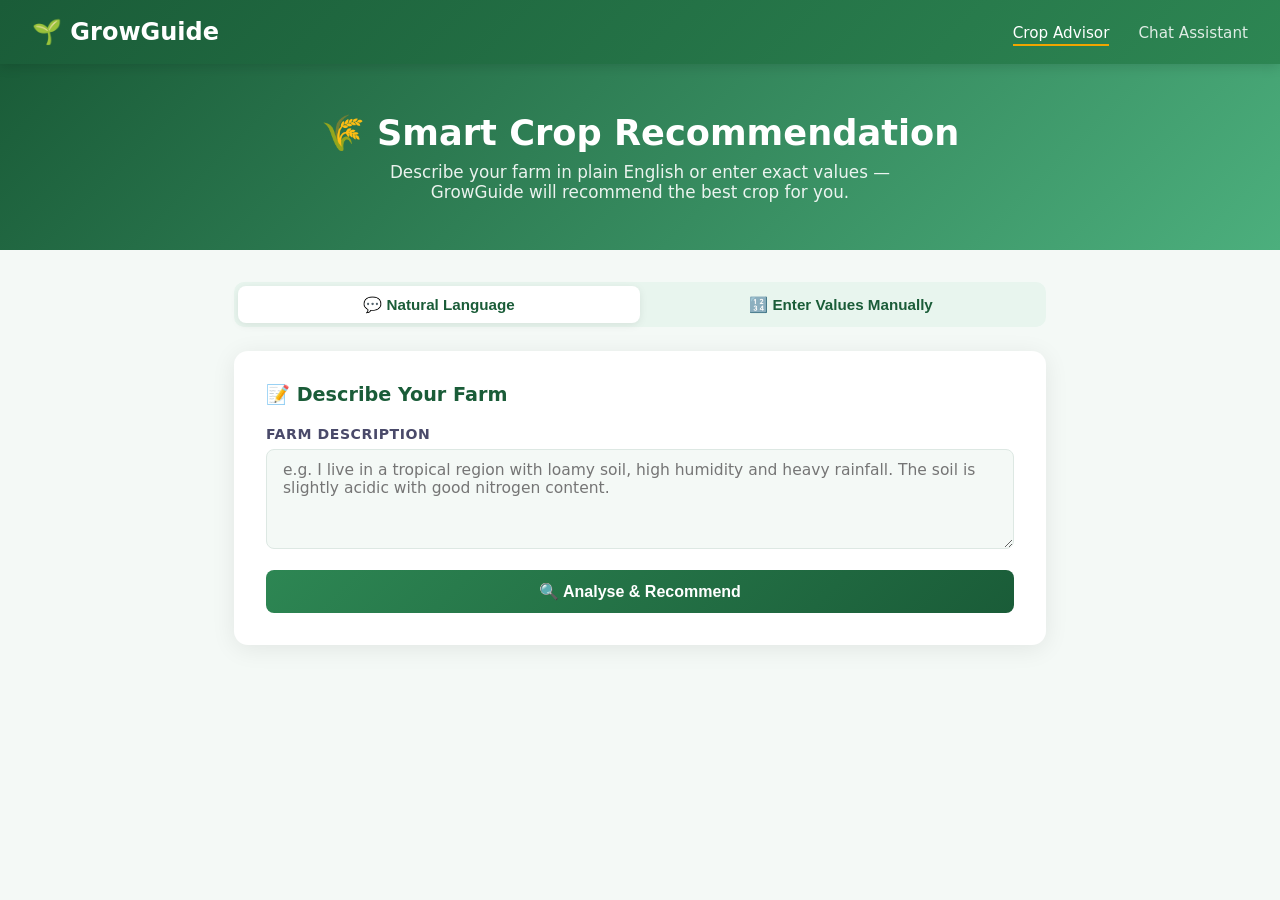
<file: frontend/index.html>
<!DOCTYPE html>
<html lang="en">
<head>
    <meta charset="UTF-8">
    <meta name="viewport" content="width=device-width, initial-scale=1.0">
    <title>GrowGuide — Smart Crop Advisor</title>
    <link rel="stylesheet" href="css/style.css">
</head>
<body>

<!-- Navbar -->
<header class="navbar">
    <a href="index.html" class="logo">🌱 GrowGuide</a>
    <nav>
        <a href="index.html" class="active">Crop Advisor</a>
        <a href="chat.html">Chat Assistant</a>
    </nav>
</header>

<!-- Hero -->
<div class="hero">
    <h1>🌾 Smart Crop Recommendation</h1>
    <p>Describe your farm in plain English or enter exact values — GrowGuide will recommend the best crop for you.</p>
</div>

<div class="container">

    <!-- Tab Switcher -->
    <div class="tabs">
        <button class="tab-btn active" onclick="switchTab('natural')">
            💬 Natural Language
        </button>
        <button class="tab-btn" onclick="switchTab('manual')">
            🔢 Enter Values Manually
        </button>
    </div>

    <!-- Natural Language Tab -->
    <div id="tab-natural" class="card">
        <h2>📝 Describe Your Farm</h2>
        <div class="form-group">
            <label>Farm Description</label>
            <textarea id="nl-input"
                placeholder="e.g. I live in a tropical region with loamy soil, high humidity and heavy rainfall. The soil is slightly acidic with good nitrogen content."
                rows="4"></textarea>
        </div>
        <button class="btn btn-primary" onclick="handleNaturalLanguage()" id="nl-btn">
            🔍 Analyse &amp; Recommend
        </button>

        <!-- Extracted Features Display -->
        <div id="nl-features" style="display:none; margin-top:1.25rem;">
            <p style="font-size:0.88rem; color:var(--text-light); margin-bottom:0.5rem;">
                ✨ Extracted features (<span id="nl-method"></span>):
            </p>
            <div class="features-grid" id="nl-features-grid"></div>
        </div>

        <div class="msg-error" id="nl-error"></div>
    </div>

    <!-- Manual Input Tab -->
    <div id="tab-manual" class="card" style="display:none;">
        <h2>🔢 Enter Soil &amp; Climate Values</h2>
        <div class="form-grid">
            <div class="form-group">
                <label>Nitrogen — N (0–140)</label>
                <input type="number" id="m-N" placeholder="e.g. 90" min="0" max="140">
            </div>
            <div class="form-group">
                <label>Phosphorus — P (5–145)</label>
                <input type="number" id="m-P" placeholder="e.g. 42" min="5" max="145">
            </div>
            <div class="form-group">
                <label>Potassium — K (5–205)</label>
                <input type="number" id="m-K" placeholder="e.g. 43" min="5" max="205">
            </div>
            <div class="form-group">
                <label>Temperature (°C)</label>
                <input type="number" id="m-temp" placeholder="e.g. 20.8" min="8" max="44" step="0.1">
            </div>
            <div class="form-group">
                <label>Humidity (%)</label>
                <input type="number" id="m-humidity" placeholder="e.g. 82" min="14" max="100">
            </div>
            <div class="form-group">
                <label>Soil pH (3.5–9.9)</label>
                <input type="number" id="m-ph" placeholder="e.g. 6.5" min="3.5" max="9.9" step="0.1">
            </div>
        </div>
        <div class="form-group">
            <label>Rainfall (mm)</label>
            <input type="number" id="m-rainfall" placeholder="e.g. 202" min="20" max="300">
        </div>
        <button class="btn btn-primary" onclick="handleManual()" id="manual-btn">
            🌿 Get Recommendation
        </button>
        <div class="msg-error" id="manual-error"></div>
    </div>

    <!-- Result Box (shared) -->
    <div class="result-box" id="result-box">
        <p style="font-size:0.85rem; color:var(--text-light); margin-bottom:0.25rem;">
            🏆 Top Recommended Crop
        </p>
        <div class="top-crop" id="result-crop"></div>
        <div class="confidence" id="result-confidence"></div>

        <p style="font-size:0.85rem; font-weight:600; color:var(--text-mid);
                  margin: 1rem 0 0.5rem;">Top 3 Recommendations</p>
        <div id="result-bars"></div>

        <div style="margin-top:1.25rem; text-align:center;">
            <a href="chat.html" class="btn btn-secondary" style="text-decoration:none; display:inline-flex;">
                💬 Ask GrowGuide about this crop →
            </a>
        </div>
    </div>

</div>

<script src="js/recommend.js"></script>
</body>
</html>
</file>
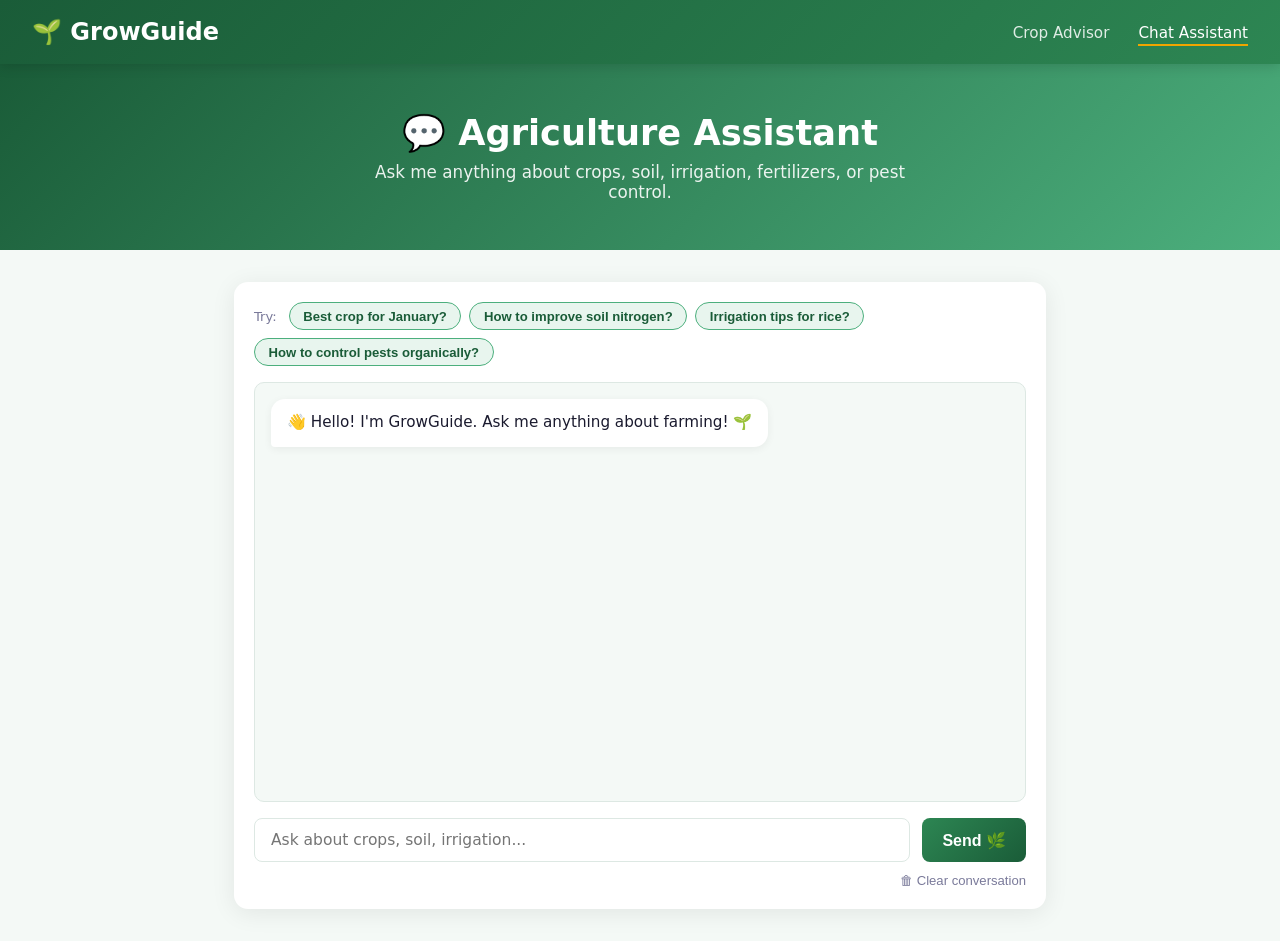
<file: frontend/chat.html>
<!DOCTYPE html>
<html lang="en">
<head>
    <meta charset="UTF-8">
    <meta name="viewport" content="width=device-width, initial-scale=1.0">
    <title>GrowGuide — Chat Assistant</title>
    <link rel="stylesheet" href="css/style.css">
</head>
<body>

<!-- Navbar -->
<header class="navbar">
    <a href="index.html" class="logo">🌱 GrowGuide</a>
    <nav>
        <a href="index.html">Crop Advisor</a>
        <a href="chat.html" class="active">Chat Assistant</a>
    </nav>
</header>

<!-- Hero -->
<div class="hero">
    <h1>💬 Agriculture Assistant</h1>
    <p>Ask me anything about crops, soil, irrigation, fertilizers, or pest control.</p>
</div>

<div class="container">
    <div class="card" style="padding: 1.25rem;">

        <!-- Suggested Questions -->
        <div style="margin-bottom:1rem; display:flex; flex-wrap:wrap; gap:0.5rem;">
            <span style="font-size:0.82rem; color:var(--text-light);
                         align-self:center; margin-right:0.25rem;">
                Try:
            </span>
            <button class="btn btn-secondary"
                style="padding:0.35rem 0.85rem; font-size:0.82rem; border-radius:99px;"
                onclick="sendSuggestion(this)">
                Best crop for January?
            </button>
            <button class="btn btn-secondary"
                style="padding:0.35rem 0.85rem; font-size:0.82rem; border-radius:99px;"
                onclick="sendSuggestion(this)">
                How to improve soil nitrogen?
            </button>
            <button class="btn btn-secondary"
                style="padding:0.35rem 0.85rem; font-size:0.82rem; border-radius:99px;"
                onclick="sendSuggestion(this)">
                Irrigation tips for rice?
            </button>
            <button class="btn btn-secondary"
                style="padding:0.35rem 0.85rem; font-size:0.82rem; border-radius:99px;"
                onclick="sendSuggestion(this)">
                How to control pests organically?
            </button>
        </div>

        <!-- Chat Window -->
        <div class="chat-window" id="chat-window"></div>

        <!-- Input Row -->
        <div class="chat-input-row">
            <input type="text" id="chat-input"
                placeholder="Ask about crops, soil, irrigation..."
                onkeydown="if(event.key==='Enter') sendMessage()">
            <button class="btn btn-primary" onclick="sendMessage()" id="send-btn"
                style="width:auto;">
                Send 🌿
            </button>
        </div>

        <!-- Clear chat -->
        <div style="text-align:right; margin-top:0.5rem;">
            <button onclick="clearChat()"
                style="background:none; border:none; color:var(--text-light);
                       font-size:0.82rem; cursor:pointer;">
                🗑 Clear conversation
            </button>
        </div>

    </div>
</div>

<script src="js/chat.js"></script>
</body>
</html>
</file>
<file: frontend/css/style.css>
/* ── Reset & Base ─────────────────────────────────────────── */
* {
    margin: 0;
    padding: 0;
    box-sizing: border-box;
}

:root {
    --green-dark:   #1a5c38;
    --green-mid:    #2d8653;
    --green-light:  #4caf7d;
    --green-pale:   #e8f5ee;
    --accent:       #f0a500;
    --text-dark:    #1a1a2e;
    --text-mid:     #4a4a6a;
    --text-light:   #7a7a9a;
    --white:        #ffffff;
    --bg:           #f4f9f6;
    --shadow:       0 4px 24px rgba(0,0,0,0.08);
    --radius:       14px;
}

body {
    font-family: 'Segoe UI', system-ui, sans-serif;
    background: var(--bg);
    color: var(--text-dark);
    min-height: 100vh;
}

/* ── Navbar ───────────────────────────────────────────────── */
.navbar {
    background: linear-gradient(135deg, var(--green-dark), var(--green-mid));
    padding: 0 2rem;
    display: flex;
    align-items: center;
    justify-content: space-between;
    height: 64px;
    box-shadow: 0 2px 12px rgba(0,0,0,0.15);
    position: sticky;
    top: 0;
    z-index: 100;
}

.navbar .logo {
    font-size: 1.5rem;
    font-weight: 700;
    color: var(--white);
    text-decoration: none;
    display: flex;
    align-items: center;
    gap: 0.5rem;
}

.navbar nav a {
    color: rgba(255,255,255,0.85);
    text-decoration: none;
    margin-left: 1.5rem;
    font-weight: 500;
    font-size: 0.95rem;
    transition: color 0.2s;
}

.navbar nav a:hover,
.navbar nav a.active {
    color: var(--white);
    border-bottom: 2px solid var(--accent);
    padding-bottom: 2px;
}

/* ── Hero Banner ──────────────────────────────────────────── */
.hero {
    background: linear-gradient(135deg, var(--green-dark) 0%, var(--green-light) 100%);
    color: var(--white);
    padding: 3rem 2rem;
    text-align: center;
}

.hero h1 {
    font-size: 2.2rem;
    font-weight: 700;
    margin-bottom: 0.5rem;
}

.hero p {
    font-size: 1.05rem;
    opacity: 0.9;
    max-width: 560px;
    margin: 0 auto;
}

/* ── Main Container ───────────────────────────────────────── */
.container {
    max-width: 860px;
    margin: 2rem auto;
    padding: 0 1.5rem;
}

/* ── Cards ────────────────────────────────────────────────── */
.card {
    background: var(--white);
    border-radius: var(--radius);
    box-shadow: var(--shadow);
    padding: 2rem;
    margin-bottom: 1.5rem;
}

.card h2 {
    font-size: 1.2rem;
    color: var(--green-dark);
    margin-bottom: 1.25rem;
    display: flex;
    align-items: center;
    gap: 0.5rem;
}

/* ── Form Elements ────────────────────────────────────────── */
.form-group {
    margin-bottom: 1.1rem;
}

.form-group label {
    display: block;
    font-size: 0.88rem;
    font-weight: 600;
    color: var(--text-mid);
    margin-bottom: 0.4rem;
    text-transform: uppercase;
    letter-spacing: 0.04em;
}

.form-group input,
.form-group textarea {
    width: 100%;
    padding: 0.7rem 1rem;
    border: 1.5px solid #dde8e3;
    border-radius: 8px;
    font-size: 0.97rem;
    color: var(--text-dark);
    background: var(--bg);
    transition: border-color 0.2s, box-shadow 0.2s;
    outline: none;
}

.form-group input:focus,
.form-group textarea:focus {
    border-color: var(--green-light);
    box-shadow: 0 0 0 3px rgba(76,175,125,0.15);
    background: var(--white);
}

.form-grid {
    display: grid;
    grid-template-columns: 1fr 1fr;
    gap: 1rem;
}

.form-group textarea {
    resize: vertical;
    min-height: 100px;
    font-family: inherit;
}

/* ── Buttons ──────────────────────────────────────────────── */
.btn {
    display: inline-flex;
    align-items: center;
    gap: 0.5rem;
    padding: 0.75rem 1.75rem;
    border: none;
    border-radius: 8px;
    font-size: 1rem;
    font-weight: 600;
    cursor: pointer;
    transition: all 0.2s;
}

.btn-primary {
    background: linear-gradient(135deg, var(--green-mid), var(--green-dark));
    color: var(--white);
    width: 100%;
    justify-content: center;
}

.btn-primary:hover {
    transform: translateY(-1px);
    box-shadow: 0 6px 20px rgba(45,134,83,0.35);
}

.btn-primary:disabled {
    opacity: 0.65;
    cursor: not-allowed;
    transform: none;
}

.btn-secondary {
    background: var(--green-pale);
    color: var(--green-dark);
    border: 1.5px solid var(--green-light);
}

.btn-secondary:hover {
    background: var(--green-light);
    color: var(--white);
}

/* ── Tab Switcher ─────────────────────────────────────────── */
.tabs {
    display: flex;
    background: var(--green-pale);
    border-radius: 10px;
    padding: 4px;
    margin-bottom: 1.5rem;
}

.tab-btn {
    flex: 1;
    padding: 0.6rem;
    border: none;
    background: transparent;
    border-radius: 8px;
    font-size: 0.95rem;
    font-weight: 600;
    color: var(--green-dark);
    cursor: pointer;
    transition: all 0.2s;
}

.tab-btn.active {
    background: var(--white);
    box-shadow: 0 2px 8px rgba(0,0,0,0.08);
    color: var(--green-dark);
}

/* ── Result Box ───────────────────────────────────────────── */
.result-box {
    display: none;
    background: linear-gradient(135deg, var(--green-pale), #fff);
    border: 1.5px solid var(--green-light);
    border-radius: var(--radius);
    padding: 1.75rem;
    margin-top: 1.5rem;
    animation: fadeIn 0.4s ease;
}

.result-box.show { display: block; }

.result-box .top-crop {
    font-size: 2rem;
    font-weight: 700;
    color: var(--green-dark);
    text-transform: capitalize;
}

.result-box .confidence {
    font-size: 0.95rem;
    color: var(--text-light);
    margin-bottom: 1rem;
}

.crop-bar {
    margin-bottom: 0.6rem;
}

.crop-bar .crop-label {
    display: flex;
    justify-content: space-between;
    font-size: 0.88rem;
    font-weight: 600;
    color: var(--text-mid);
    margin-bottom: 0.25rem;
    text-transform: capitalize;
}

.crop-bar .bar-track {
    background: #dde8e3;
    border-radius: 99px;
    height: 10px;
    overflow: hidden;
}

.crop-bar .bar-fill {
    height: 100%;
    background: linear-gradient(90deg, var(--green-light), var(--green-dark));
    border-radius: 99px;
    transition: width 0.8s ease;
}

/* ── Extracted Features ───────────────────────────────────── */
.features-grid {
    display: grid;
    grid-template-columns: repeat(auto-fill, minmax(130px, 1fr));
    gap: 0.75rem;
    margin-top: 1rem;
}

.feature-chip {
    background: var(--white);
    border: 1.5px solid #dde8e3;
    border-radius: 10px;
    padding: 0.6rem 0.9rem;
    text-align: center;
}

.feature-chip .chip-label {
    font-size: 0.75rem;
    color: var(--text-light);
    text-transform: uppercase;
    letter-spacing: 0.05em;
}

.feature-chip .chip-value {
    font-size: 1.1rem;
    font-weight: 700;
    color: var(--green-dark);
}

/* ── Spinner ──────────────────────────────────────────────── */
.spinner {
    display: inline-block;
    width: 18px;
    height: 18px;
    border: 2px solid rgba(255,255,255,0.4);
    border-top-color: white;
    border-radius: 50%;
    animation: spin 0.7s linear infinite;
}

/* ── Chat UI ──────────────────────────────────────────────── */
.chat-window {
    height: 420px;
    overflow-y: auto;
    padding: 1rem;
    display: flex;
    flex-direction: column;
    gap: 0.75rem;
    background: var(--bg);
    border-radius: 10px;
    border: 1.5px solid #dde8e3;
    margin-bottom: 1rem;
}

.chat-bubble {
    max-width: 78%;
    padding: 0.75rem 1rem;
    border-radius: 14px;
    font-size: 0.95rem;
    line-height: 1.55;
    animation: fadeIn 0.3s ease;
}

.chat-bubble.user {
    background: linear-gradient(135deg, var(--green-mid), var(--green-dark));
    color: var(--white);
    align-self: flex-end;
    border-bottom-right-radius: 4px;
}

.chat-bubble.bot {
    background: var(--white);
    color: var(--text-dark);
    align-self: flex-start;
    border-bottom-left-radius: 4px;
    box-shadow: 0 2px 8px rgba(0,0,0,0.06);
}

.chat-bubble.typing {
    background: var(--white);
    align-self: flex-start;
    padding: 0.75rem 1.2rem;
}

.typing-dots span {
    display: inline-block;
    width: 7px;
    height: 7px;
    background: var(--green-light);
    border-radius: 50%;
    margin: 0 2px;
    animation: bounce 1.2s infinite;
}

.typing-dots span:nth-child(2) { animation-delay: 0.2s; }
.typing-dots span:nth-child(3) { animation-delay: 0.4s; }

.chat-input-row {
    display: flex;
    gap: 0.75rem;
}

.chat-input-row input {
    flex: 1;
    padding: 0.75rem 1rem;
    border: 1.5px solid #dde8e3;
    border-radius: 8px;
    font-size: 0.97rem;
    outline: none;
    transition: border-color 0.2s;
    font-family: inherit;
}

.chat-input-row input:focus {
    border-color: var(--green-light);
    box-shadow: 0 0 0 3px rgba(76,175,125,0.15);
}

.chat-input-row .btn {
    padding: 0.75rem 1.25rem;
    white-space: nowrap;
}

/* ── Error & Info Messages ────────────────────────────────── */
.msg-error {
    background: #fff0f0;
    border: 1.5px solid #ffcccc;
    color: #c0392b;
    border-radius: 8px;
    padding: 0.75rem 1rem;
    font-size: 0.9rem;
    margin-top: 1rem;
    display: none;
}

.msg-error.show { display: block; }

/* ── Animations ───────────────────────────────────────────── */
@keyframes fadeIn {
    from { opacity: 0; transform: translateY(8px); }
    to   { opacity: 1; transform: translateY(0); }
}

@keyframes spin {
    to { transform: rotate(360deg); }
}

@keyframes bounce {
    0%, 80%, 100% { transform: translateY(0); }
    40%           { transform: translateY(-6px); }
}

/* ── Responsive ───────────────────────────────────────────── */
@media (max-width: 600px) {
    .form-grid { grid-template-columns: 1fr; }
    .hero h1   { font-size: 1.6rem; }
    .navbar    { padding: 0 1rem; }
}
</file>
